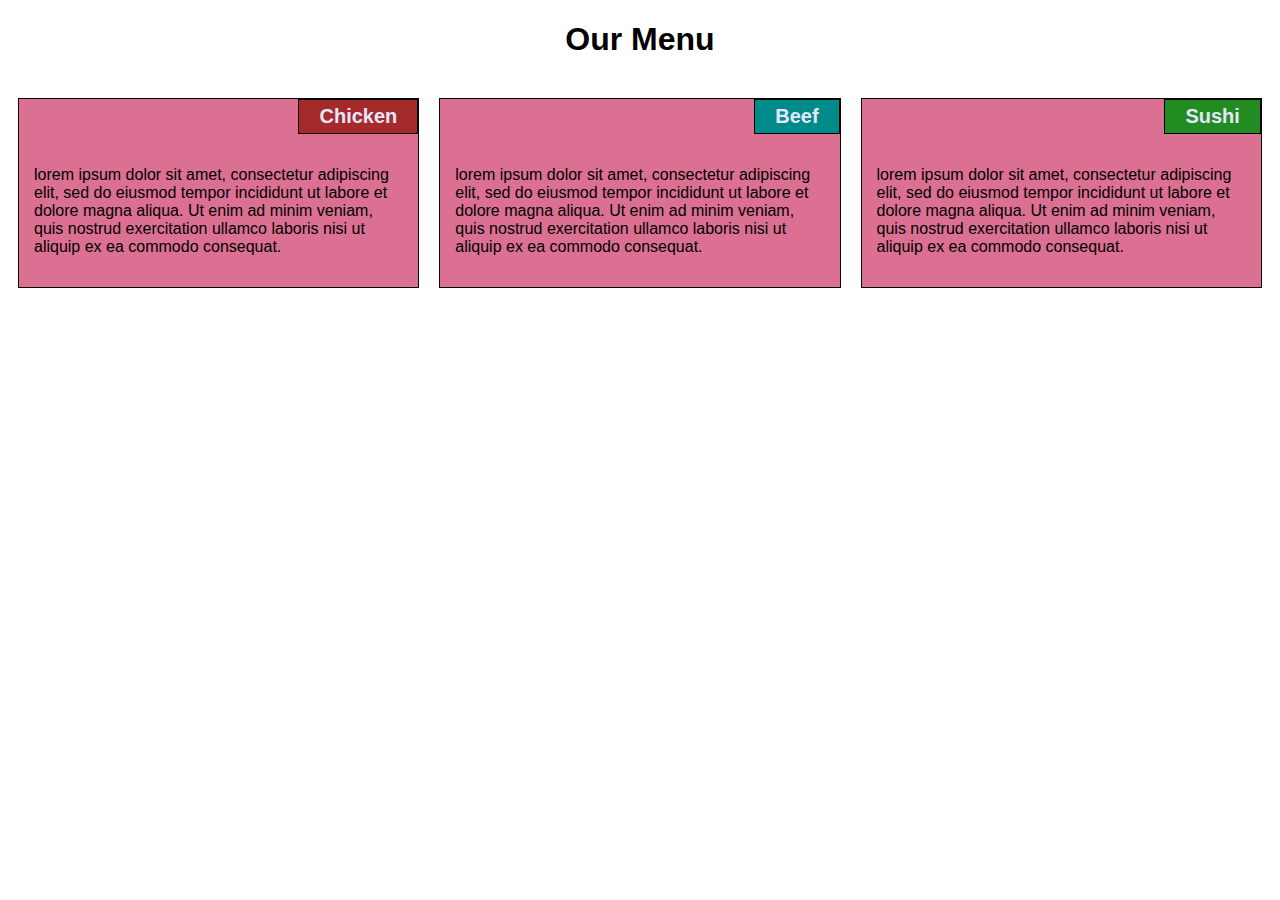
<file: module2_solution/index.html>
<!DOCTYPE html>
<html>
<head>
	<meta charset="utf-8">
	<title>Module 2 Assignment Solution</title>
	<meta name="viewport" content="width=device-width, initial-scale=1">
	<link rel="stylesheet" href="css/style.css">
</head>

<body>
	<h1>Our Menu</h1>

	<div class="col-lg-4 col-md-6 col-sm-12">
		<section>
			<h2 id="chicken">Chicken</h2>
			<p>lorem ipsum dolor sit amet, consectetur adipiscing elit, sed do eiusmod tempor incididunt ut labore et dolore magna aliqua. Ut enim ad minim veniam, quis nostrud exercitation ullamco laboris nisi ut aliquip ex ea commodo consequat.</p>
		</section>	
	</div>

	<div class="col-lg-4 col-md-6 col-sm-12">
		<section>
			<h2 id="beef">Beef</h2>
			<p>lorem ipsum dolor sit amet, consectetur adipiscing elit, sed do eiusmod tempor incididunt ut labore et dolore magna aliqua. Ut enim ad minim veniam, quis nostrud exercitation ullamco laboris nisi ut aliquip ex ea commodo consequat.</p>
		</section>
	</div>

	<div class="col-lg-4 col-md-12 col-sm-12">
		<section>
			<h2 id="sushi">Sushi</h2>
			<p>lorem ipsum dolor sit amet, consectetur adipiscing elit, sed do eiusmod tempor incididunt ut labore et dolore magna aliqua. Ut enim ad minim veniam, quis nostrud exercitation ullamco laboris nisi ut aliquip ex ea commodo consequat.</p>
		</section>
	</div>
</body>
</html>
</file>
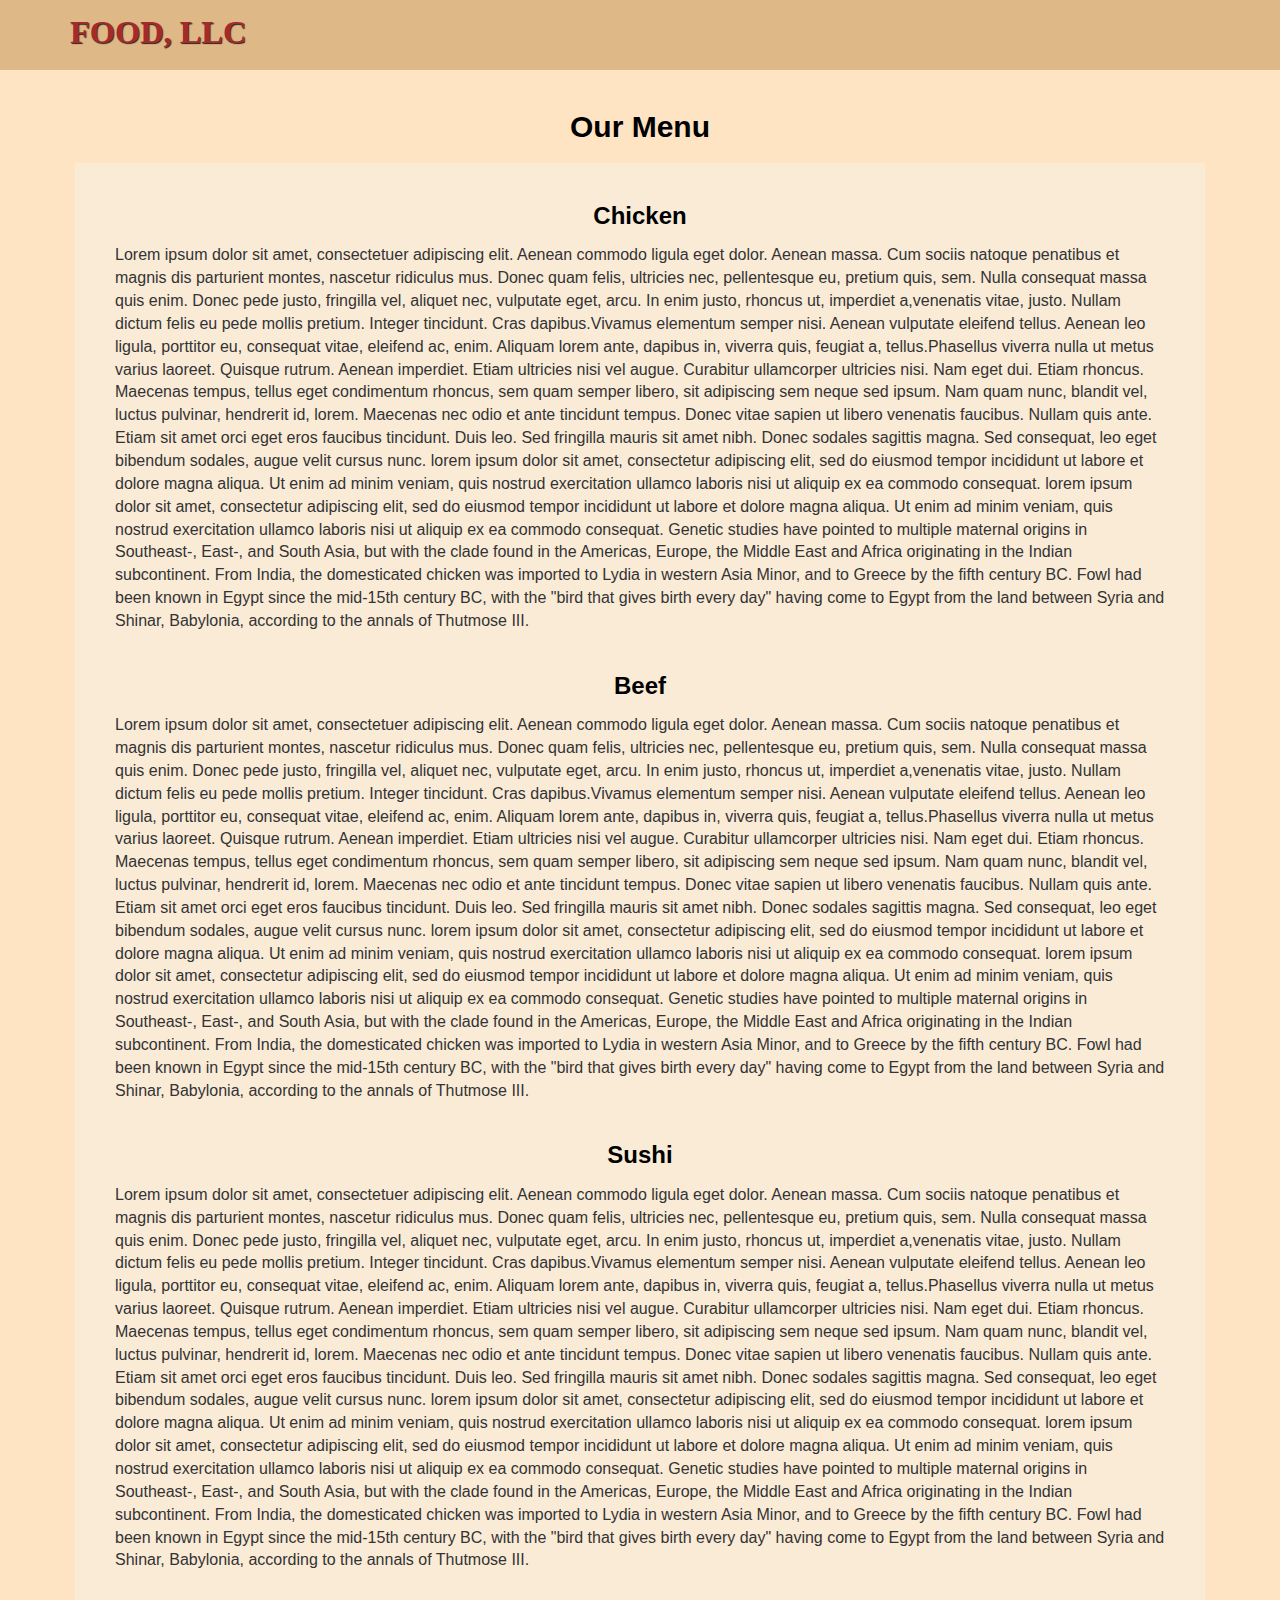
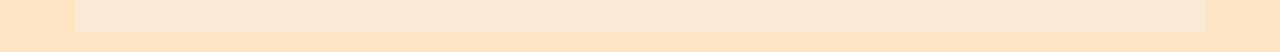
<file: module3_solution/index.html>
<!DOCTYPE html>
<html lang="en">
<head>
	<meta charset="utf-8">
	<meta http-equiv="X-UA-Compatible" content="IE=edge">
	<meta name="viewport" content="width=device-width, initial-scale=1">
	<title>Food LLC</title>
	<link rel="stylesheet" href="css/bootstrap.min.css">
	<link rel="stylesheet" href="css/styles.css">
</head>
<body>
	<header>
		<nav id="header-nav" class="navbar navbar-default">
			<div class="container">
				<div class="navbar-header">
					<div class="navbar-brand">
						<a href="index.html"><h1>Food, LLC</h1></a>
			    	</div>

			    	<button type="button" class="navbar-toggle collapsed" data-toggle="collapse" data-target="#collpasable-nav" aria-expanded="false">
			    		<span class="sr-only">Toggle navigation</span>
						<span class="icon-bar"></span>
						<span class="icon-bar"></span>
						<span class="icon-bar"></span>
		        	</button>	
				</div>
			
				<div id="collpasable-nav" class="collapse navbar-collapse">
					<ul id="nav-list" class="nav navbar-nav navbar-right visible-xs">
						<li><a href="#chicken">Chicken</a></li>
						<li><a href="#beef">Beef</a></li>
						<li><a href="#sushi">Sushi</a></li>
					</ul>
				</div>
			</div>
		</nav>
	</header>

	<div id="main-content" class="container">
		<h2 id="page-heading" class="text-center">Our Menu</h2>
		<section class="row">
			<div id="main-text" class="col-xs-12">
				<div class="text-background">
					<h3 id="chicken" class="text-center">Chicken</h3>
					<p>Lorem ipsum dolor sit amet, consectetuer adipiscing elit. Aenean commodo ligula eget dolor.
						Aenean
						massa. Cum sociis natoque penatibus et magnis dis parturient montes, nascetur ridiculus mus.
						Donec
						quam
						felis, ultricies nec, pellentesque eu, pretium quis, sem. Nulla consequat massa quis enim.
						Donec
						pede
						justo, fringilla vel, aliquet nec, vulputate eget, arcu. In enim justo, rhoncus ut, imperdiet
						a,venenatis vitae, justo. Nullam dictum felis eu pede mollis pretium. Integer tincidunt. Cras
						dapibus.Vivamus elementum semper nisi. Aenean vulputate eleifend tellus. Aenean leo ligula,
						porttitor
						eu,
						consequat vitae, eleifend ac, enim. Aliquam lorem ante, dapibus in, viverra quis, feugiat a,
						tellus.Phasellus viverra nulla ut metus varius laoreet. Quisque rutrum. Aenean imperdiet. Etiam
						ultricies nisi vel augue. Curabitur ullamcorper ultricies nisi. Nam eget dui. Etiam rhoncus.
						Maecenas
						tempus, tellus eget condimentum rhoncus, sem quam semper libero, sit adipiscing sem neque sed
						ipsum.
						Nam quam nunc, blandit vel, luctus pulvinar, hendrerit id, lorem. Maecenas nec odio et ante
						tincidunt
						tempus. Donec vitae sapien ut libero venenatis faucibus. Nullam quis ante. Etiam sit amet orci
						eget
						eros
						faucibus tincidunt. Duis leo. Sed fringilla mauris sit amet nibh. Donec sodales sagittis magna.
						Sed
						consequat, leo eget bibendum sodales, augue velit cursus nunc. lorem ipsum dolor sit amet, consectetur adipiscing elit, sed do eiusmod tempor incididunt ut labore et dolore magna aliqua. Ut enim ad minim veniam, quis nostrud exercitation ullamco laboris nisi ut aliquip ex ea commodo consequat. lorem ipsum dolor sit amet, consectetur adipiscing elit, sed do eiusmod tempor incididunt ut labore et dolore magna aliqua. Ut enim ad minim veniam, quis nostrud exercitation ullamco laboris nisi ut aliquip ex ea commodo consequat. Genetic studies have pointed to multiple maternal origins in Southeast-, East-, and South Asia, but with the clade found in the Americas, Europe, the Middle East and Africa originating in the Indian subcontinent. From India, the domesticated chicken was imported to Lydia in western Asia Minor, and to Greece by the fifth century BC. Fowl had been known in Egypt since the mid-15th century BC, with the "bird that gives birth every day" having come to Egypt from the land between Syria and Shinar, Babylonia, according to the annals of Thutmose III.
					</p>

					<h3 id="beef" class="text-center">Beef</h3>
					<p>Lorem ipsum dolor sit amet, consectetuer adipiscing elit. Aenean commodo ligula eget dolor.
						Aenean
						massa. Cum sociis natoque penatibus et magnis dis parturient montes, nascetur ridiculus mus.
						Donec
						quam
						felis, ultricies nec, pellentesque eu, pretium quis, sem. Nulla consequat massa quis enim.
						Donec
						pede
						justo, fringilla vel, aliquet nec, vulputate eget, arcu. In enim justo, rhoncus ut, imperdiet
						a,venenatis vitae, justo. Nullam dictum felis eu pede mollis pretium. Integer tincidunt. Cras
						dapibus.Vivamus elementum semper nisi. Aenean vulputate eleifend tellus. Aenean leo ligula,
						porttitor
						eu,
						consequat vitae, eleifend ac, enim. Aliquam lorem ante, dapibus in, viverra quis, feugiat a,
						tellus.Phasellus viverra nulla ut metus varius laoreet. Quisque rutrum. Aenean imperdiet. Etiam
						ultricies nisi vel augue. Curabitur ullamcorper ultricies nisi. Nam eget dui. Etiam rhoncus.
						Maecenas
						tempus, tellus eget condimentum rhoncus, sem quam semper libero, sit adipiscing sem neque sed
						ipsum.
						Nam quam nunc, blandit vel, luctus pulvinar, hendrerit id, lorem. Maecenas nec odio et ante
						tincidunt
						tempus. Donec vitae sapien ut libero venenatis faucibus. Nullam quis ante. Etiam sit amet orci
						eget
						eros
						faucibus tincidunt. Duis leo. Sed fringilla mauris sit amet nibh. Donec sodales sagittis magna.
						Sed
						consequat, leo eget bibendum sodales, augue velit cursus nunc. lorem ipsum dolor sit amet, consectetur adipiscing elit, sed do eiusmod tempor incididunt ut labore et dolore magna aliqua. Ut enim ad minim veniam, quis nostrud exercitation ullamco laboris nisi ut aliquip ex ea commodo consequat. lorem ipsum dolor sit amet, consectetur adipiscing elit, sed do eiusmod tempor incididunt ut labore et dolore magna aliqua. Ut enim ad minim veniam, quis nostrud exercitation ullamco laboris nisi ut aliquip ex ea commodo consequat. Genetic studies have pointed to multiple maternal origins in Southeast-, East-, and South Asia, but with the clade found in the Americas, Europe, the Middle East and Africa originating in the Indian subcontinent. From India, the domesticated chicken was imported to Lydia in western Asia Minor, and to Greece by the fifth century BC. Fowl had been known in Egypt since the mid-15th century BC, with the "bird that gives birth every day" having come to Egypt from the land between Syria and Shinar, Babylonia, according to the annals of Thutmose III.
					</p>

					<h3 id="sushi" class="text-center">Sushi</h3>
					<p>Lorem ipsum dolor sit amet, consectetuer adipiscing elit. Aenean commodo ligula eget dolor.
						Aenean
						massa. Cum sociis natoque penatibus et magnis dis parturient montes, nascetur ridiculus mus.
						Donec
						quam
						felis, ultricies nec, pellentesque eu, pretium quis, sem. Nulla consequat massa quis enim.
						Donec
						pede
						justo, fringilla vel, aliquet nec, vulputate eget, arcu. In enim justo, rhoncus ut, imperdiet
						a,venenatis vitae, justo. Nullam dictum felis eu pede mollis pretium. Integer tincidunt. Cras
						dapibus.Vivamus elementum semper nisi. Aenean vulputate eleifend tellus. Aenean leo ligula,
						porttitor
						eu,
						consequat vitae, eleifend ac, enim. Aliquam lorem ante, dapibus in, viverra quis, feugiat a,
						tellus.Phasellus viverra nulla ut metus varius laoreet. Quisque rutrum. Aenean imperdiet. Etiam
						ultricies nisi vel augue. Curabitur ullamcorper ultricies nisi. Nam eget dui. Etiam rhoncus.
						Maecenas
						tempus, tellus eget condimentum rhoncus, sem quam semper libero, sit adipiscing sem neque sed
						ipsum.
						Nam quam nunc, blandit vel, luctus pulvinar, hendrerit id, lorem. Maecenas nec odio et ante
						tincidunt
						tempus. Donec vitae sapien ut libero venenatis faucibus. Nullam quis ante. Etiam sit amet orci
						eget
						eros
						faucibus tincidunt. Duis leo. Sed fringilla mauris sit amet nibh. Donec sodales sagittis magna.
						Sed
						consequat, leo eget bibendum sodales, augue velit cursus nunc. lorem ipsum dolor sit amet, consectetur adipiscing elit, sed do eiusmod tempor incididunt ut labore et dolore magna aliqua. Ut enim ad minim veniam, quis nostrud exercitation ullamco laboris nisi ut aliquip ex ea commodo consequat. lorem ipsum dolor sit amet, consectetur adipiscing elit, sed do eiusmod tempor incididunt ut labore et dolore magna aliqua. Ut enim ad minim veniam, quis nostrud exercitation ullamco laboris nisi ut aliquip ex ea commodo consequat. Genetic studies have pointed to multiple maternal origins in Southeast-, East-, and South Asia, but with the clade found in the Americas, Europe, the Middle East and Africa originating in the Indian subcontinent. From India, the domesticated chicken was imported to Lydia in western Asia Minor, and to Greece by the fifth century BC. Fowl had been known in Egypt since the mid-15th century BC, with the "bird that gives birth every day" having come to Egypt from the land between Syria and Shinar, Babylonia, according to the annals of Thutmose III.
					</p>
				</div>
			</div>
		</section>
	</div>

	<script src="js/jquery-2.1.4.min.js"></script>
	<script src="js/bootstrap.min.js"></script>
</body>
</html>
</file>
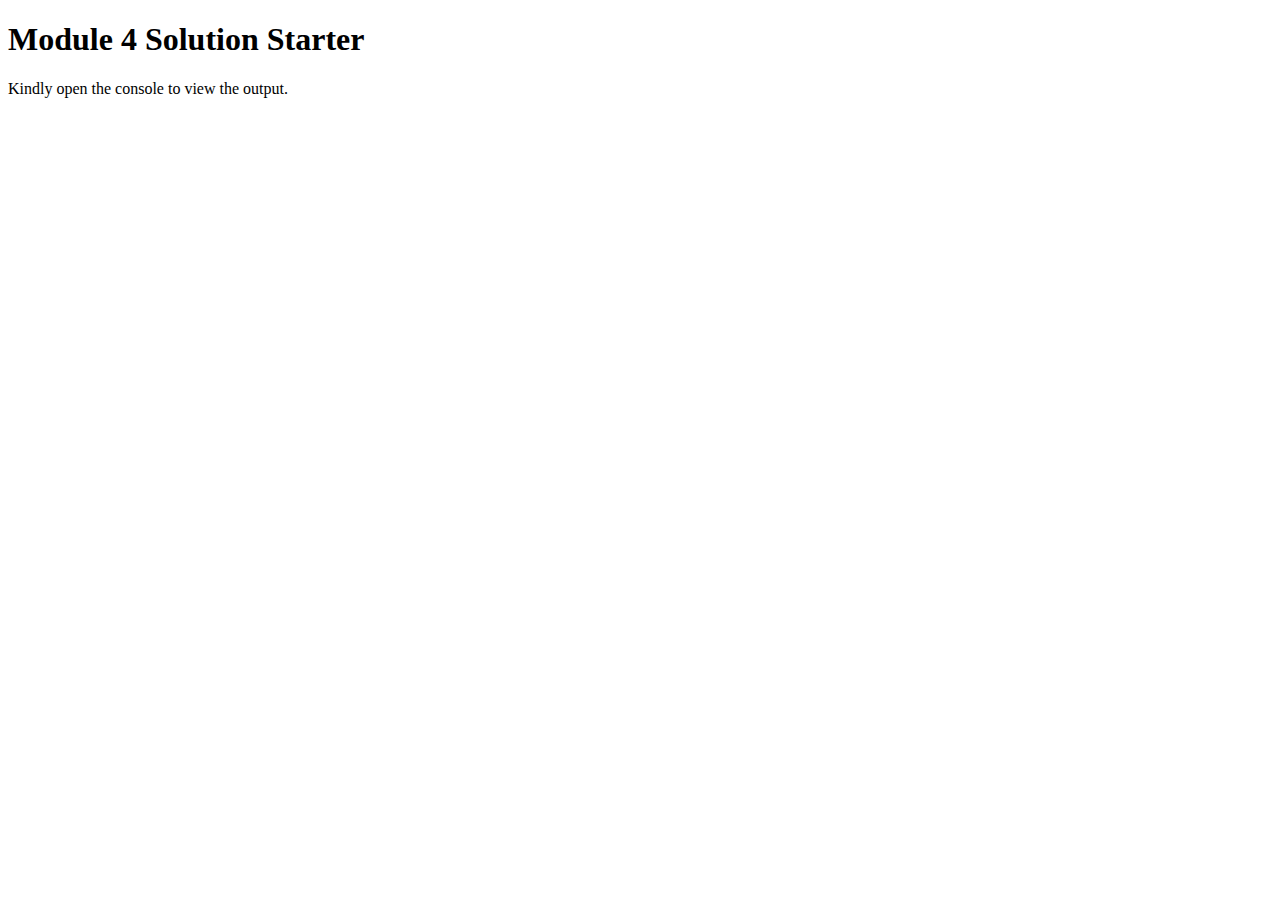
<file: module4_solution/index.html>
<!DOCTYPE html>
<html>
<head>
  <meta charset="utf-8">
  <title>Module 4 Solution Starter</title>
  <script>
    var names = []; // DO NOT REMOVE
  </script>
  <script src="SpeakHello.js"></script>
  <script src="SpeakGoodBye.js"></script>
  <script src="script.js"></script>
</head>
<body>
  <h1>Module 4 Solution Starter</h1>
  <p>Kindly open the console to view the output.</p>
</body>
</html>
</file>
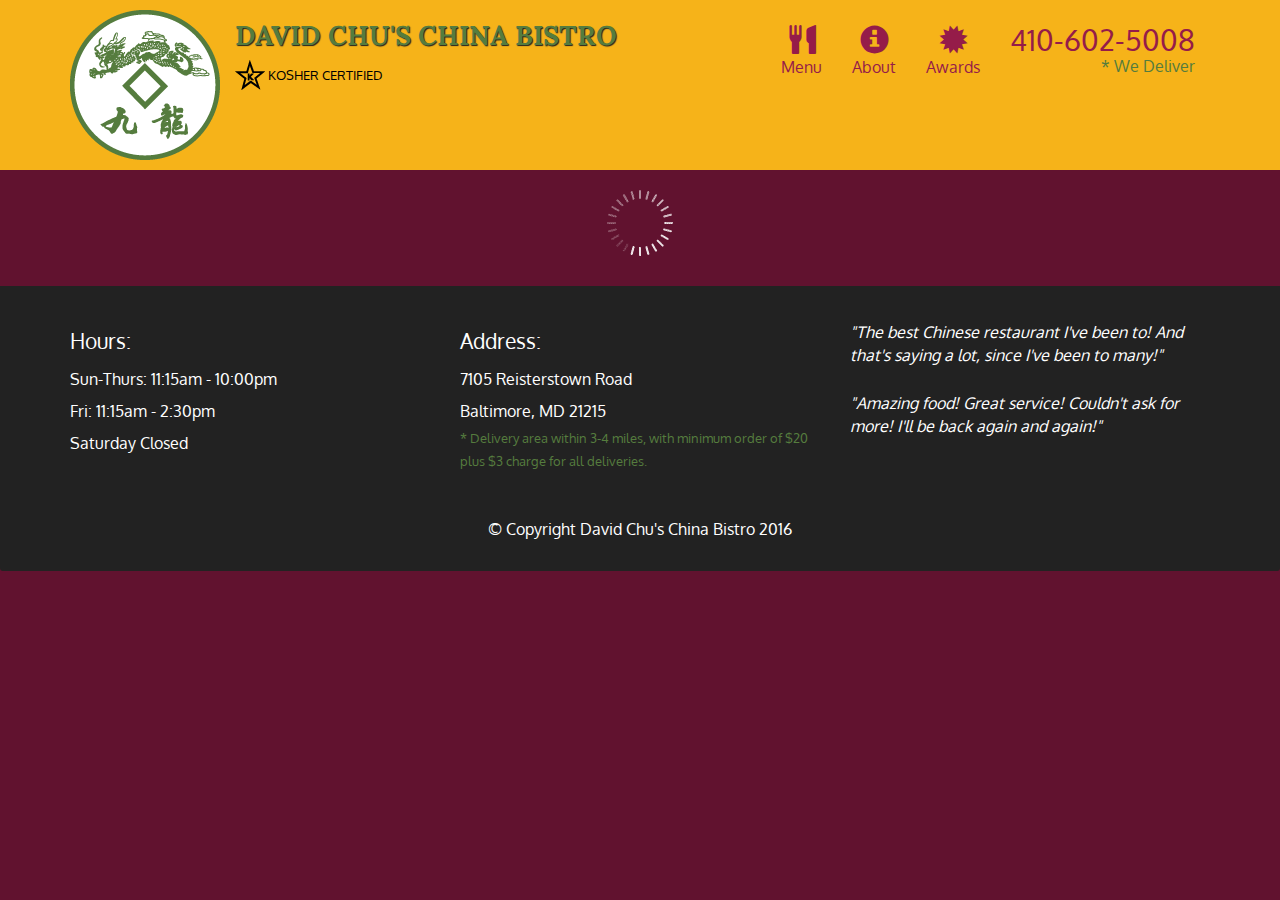
<file: module5-solution/index.html>
<!doctype html>
<html lang="en">
  <head>
    <meta charset="utf-8">
    <meta http-equiv="X-UA-Compatible" content="IE=edge">
    <meta name="viewport" content="width=device-width, initial-scale=1">
    <title>David Chu's China Bistro</title>
    <link rel="stylesheet" href="css/bootstrap.min.css">
    <link rel="stylesheet" href="css/styles.css">
    <link href='https://fonts.googleapis.com/css?family=Oxygen:400,300,700' rel='stylesheet' type='text/css'>
    <link href='https://fonts.googleapis.com/css?family=Lora' rel='stylesheet' type='text/css'>
  </head>
<body>
  <header>
    <nav id="header-nav" class="navbar navbar-default">
      <div class="container">
        <div class="navbar-header">
          <a href="index.html" class="pull-left visible-md visible-lg">
            <div id="logo-img" alt="Logo image"></div>
          </a>

          <div class="navbar-brand">
            <a href="index.html"><h1>David Chu's China Bistro</h1></a>
            <p>
              <img src="images/star-k-logo.png" alt="Kosher certification">
              <span>Kosher Certified</span>
            </p>
          </div>

          <button id="navbarToggle" type="button" class="navbar-toggle collapsed" data-toggle="collapse" data-target="#collapsable-nav" aria-expanded="false">
            <span class="sr-only">Toggle navigation</span>
            <span class="icon-bar"></span>
            <span class="icon-bar"></span>
            <span class="icon-bar"></span>
          </button>
        </div>
        
        <div id="collapsable-nav" class="collapse navbar-collapse">
           <ul id="nav-list" class="nav navbar-nav navbar-right">
            <li id="navHomeButton" class="visible-xs active">
              <a href="index.html">
                <span class="glyphicon glyphicon-home"></span> Home</a>
            </li>
            <li id="navMenuButton">
              <a href="#" onclick="$dc.loadMenuCategories();">
                <span class="glyphicon glyphicon-cutlery"></span><br class="hidden-xs"> Menu</a>
            </li>
            <li>
              <a href="#">
                <span class="glyphicon glyphicon-info-sign"></span><br class="hidden-xs"> About</a>
            </li>
            <li>
              <a href="#">
                <span class="glyphicon glyphicon-certificate"></span><br class="hidden-xs"> Awards</a>
            </li>
            <li id="phone" class="hidden-xs">
              <a href="tel:410-602-5008">
                <span>410-602-5008</span></a><div>* We Deliver</div>
            </li>
          </ul><!-- #nav-list -->
        </div><!-- .collapse .navbar-collapse -->
      </div><!-- .container -->
    </nav><!-- #header-nav -->
  </header>

  <div id="call-btn" class="visible-xs">
    <a class="btn" href="tel:410-602-5008">
    <span class="glyphicon glyphicon-earphone"></span>
    410-602-5008
    </a>
  </div>
  <div id="xs-deliver" class="text-center visible-xs">* We Deliver</div>

  <div id="main-content" class="container"></div>

  <footer class="panel-footer">
    <div class="container">
      <div class="row">
        <section id="hours" class="col-sm-4">
          <span>Hours:</span><br>
          Sun-Thurs: 11:15am - 10:00pm<br>
          Fri: 11:15am - 2:30pm<br>
          Saturday Closed
          <hr class="visible-xs">
        </section>
        <section id="address" class="col-sm-4">
          <span>Address:</span><br>
          7105 Reisterstown Road<br>
          Baltimore, MD 21215
          <p>* Delivery area within 3-4 miles, with minimum order of $20 plus $3 charge for all deliveries.</p>
          <hr class="visible-xs">
        </section>
        <section id="testimonials" class="col-sm-4">
          <p>"The best Chinese restaurant I've been to! And that's saying a lot, since I've been to many!"</p>
          <p>"Amazing food! Great service! Couldn't ask for more! I'll be back again and again!"</p>
        </section>
      </div>
      <div class="text-center">&copy; Copyright David Chu's China Bistro 2016</div>
    </div>
  </footer>

  <!-- jQuery (Bootstrap JS plugins depend on it) -->
  <script src="js/jquery-2.1.4.min.js"></script>
  <script src="js/bootstrap.min.js"></script>
  <script src="js/ajax-utils.js"></script>
  <script src="js/script.js"></script>
</body>
</html>
</file>
<file: module2_solution/css/style.css>
* {
  box-sizing: border-box;
  font-family: "Comic Sans MS", cursive, sans-serif;
}
h1 {
  text-align: center;
  color: black;
  margin-bottom: 30px;
}

section {
  border: 1px solid black;
  background-color: #DB7093;
  margin: 10px;
}

section>h2 {
  float: right;
  border: 1px solid black;
  color: lavender;
  font-size: 125%;
  padding: 5px 20px 5px 20px;
  margin-top: 0;
  
}
section>p {
  clear: right;
  width: 100%;
  padding: 15px;
}

#chicken {
  background-color: #A52A2A;
}

#beef {
  background-color: #008B8B;
}

#sushi {
  background-color: #228B22;
}


/********** Desktop version **********/
@media (min-width: 992px) {
  .col-lg-1, .col-lg-2, .col-lg-3, .col-lg-4, .col-lg-5, .col-lg-6, .col-lg-7, .col-lg-8, .col-lg-9, .col-lg-10, .col-lg-11, .col-lg-12 {
    float: left;
  }
  .col-lg-1 {
    width: 8.33%;
  }
  .col-lg-2 {
    width: 16.66%;
  }
  .col-lg-3 {
    width: 25%;
  }
  .col-lg-4 {
    width: 33.33%;
  }
  .col-lg-5 {
    width: 41.66%;
  }
  .col-lg-6 {
    width: 50%;
  }
  .col-lg-7 {
    width: 58.33%;
  }
  .col-lg-8 {
    width: 66.66%;
  }
  .col-lg-9 {
    width: 74.99%;
  }
  .col-lg-10 {
    width: 83.33%;
  }
  .col-lg-11 {
    width: 91.66%;
  }
  .col-lg-12 {
    width: 100%;
  }
}

/********** Tablet version **********/
@media (min-width: 768px) and (max-width: 991px) {
  .col-md-1, .col-md-2, .col-md-3, .col-md-4, .col-md-5, .col-md-6, .col-md-7, .col-md-8, .col-md-9, .col-md-10, .col-md-11, .col-md-12 {
    float: left;
  }
  .col-md-1 {
    width: 8.33%;
  }
  .col-md-2 {
    width: 16.66%;
  }
  .col-md-3 {
    width: 25%;
  }
  .col-md-4 {
    width: 33.33%;
  }
  .col-md-5 {
    width: 41.66%;
  }
  .col-md-6 {
    width: 50%;
  }
  .col-md-7 {
    width: 58.33%;
  }
  .col-md-8 {
    width: 66.66%;
  }
  .col-md-9 {
    width: 74.99%;
  }
  .col-md-10 {
    width: 83.33%;
  }
  .col-md-11 {
    width: 91.66%;
  }
  .col-md-12 {
    width: 100%;
  }
}

/********** Mobile version **********/
@media (max-width: 767px) {
  .col-sm-1, .col-sm-2, .col-sm-3, .col-sm-4, .col-sm-5, .col-sm-6, .col-sm-7, .col-sm-8, .col-sm-9, .col-sm-10, .col-sm-11, .col-sm-12 {
    float: left;
  }
  .col-sm-1 {
    width: 8.33%;
  }
  .col-sm-2 {
    width: 16.66%;
  }
  .col-sm-3 {
    width: 25%;
  }
  .col-sm-4 {
    width: 33.33%;
  }
  .col-sm-5 {
    width: 41.66%;
  }
  .col-sm-6 {
    width: 50%;
  }
  .col-sm-7 {
    width: 58.33%;
  }
  .col-sm-8 {
    width: 66.66%;
  }
  .col-sm-9 {
    width: 74.99%;
  }
  .col-sm-10 {
    width: 83.33%;
  }
  .col-sm-11 {
    width: 91.66%;
  }
  .col-sm-12 {
    width: 100%;
  }
}
</file>
<file: module3_solution/css/styles.css>
body {
  font-size: 16px;
  font-family: 'Oxygen', sans-serif;
  background-color: #ffe4c4;
}

#header-nav {
  background-color: #deb887;
  border-radius: 0;
  border: 0;
  min-height: 70px;
}

.navbar-brand {
  padding-top: 20px;
  margin-bottom: 20px;
}

.navbar-brand h1 {
  font-family: 'Lora', serif;
  color: #a52a2a;
  font-size: 1.8em;
  text-transform: uppercase;
  font-weight: bold;
  text-shadow: 1px 1px 1px #222;
  margin-top: 0px;
  margin-bottom: 20px;
  line-height: .75;
}

.navbar-brand a:hover, .navbar-brand a:focus {
  text-decoration: none;
}

#nav-list {
  margin-top: 10px;
}

#nav-list a {
  color: #a52a2a;
  text-align: center;
  font-weight: bold;
}

#nav-list a:hover {
  background: rgb(236, 236, 209);
}

.navbar-header button.navbar-toggle, .navbar-header .icon-bar {
  border: 1px solid #a52a2a;
}

.navbar-header button.navbar-toggle {
  clear-both;
  margin-top: 20px;
}

#page-heading {
    font-weight: bold;
    color: black;
    margin-bottom: 20px;
}

#chicken, #beef, #sushi {
  font-weight: bold;
  color: black;
  margin-bottom: 15px;
}

#main-content {
  padding: 0px 20px 20px 20px;
}

.text-background {
  padding: 20px 40px 20px 40px;
  background-color: #faebd7;
  overflow: hidden;
}
 p {
  margin-bottom: 40px;
  border-color: 1px solid black;
 }
</file>
<file: module5-solution/css/styles.css>
body {
  font-size: 16px;
  color: #fff;
  background-color: #61122f;
  font-family: 'Oxygen', sans-serif;
}

/** HEADER **/
#header-nav {
  background-color: #f6b319;
  border-radius: 0;
  border: 0;
}

#logo-img {
  background: url('../images/restaurant-logo_large.png') no-repeat;
  width: 150px;
  height: 150px;
  margin: 10px 15px 10px 0;
}

.navbar-brand {
  padding-top: 25px;
}
.navbar-brand h1 { /* Restaurant name */
  font-family: 'Lora', serif;
  color: #557c3e;
  font-size: 1.5em;
  text-transform: uppercase;
  font-weight: bold;
  text-shadow: 1px 1px 1px #222;
  margin-top: 0;
  margin-bottom: 0;
  line-height: .75;
}
.navbar-brand a:hover, .navbar-brand a:focus {
  text-decoration: none;
}
.navbar-brand p { /* Kosher cert */
  color: #000;
  text-transform: uppercase;
  font-size: .7em;
  margin-top: 15px;
}
.navbar-brand p span { /* Star-K */
  vertical-align: middle;
}

#nav-list {
  margin-top: 10px;
}
#nav-list a {
  color: #951C49;
  text-align: center;
}
#nav-list a:hover {
  background: #E7E7E7;
}
#nav-list a span {
  font-size: 1.8em;
}

#phone {
  margin-top: 5px;
}
#phone a { /* Phone number */
  text-align: right;
  padding-bottom: 0;
}
#phone div { /* We Deliver */
  color: #557c3e;
  text-align: right;
  padding-right: 15px;
}

.navbar-header button.navbar-toggle, .navbar-header .icon-bar {
  border: 1px solid #61122f;
}
.navbar-header button.navbar-toggle {
  clear: both;
  margin-top: -30px;
}
/* END HEADER */

/* FOOTER */
.panel-footer {
  margin-top: 30px;
  padding-top: 35px;
  padding-bottom: 30px;
  background-color: #222;
  border-top: 0;
}
.panel-footer div.row {
  margin-bottom: 35px;
}
#hours, #address {
  line-height: 2;
}
#hours > span, #address > span {
  font-size: 1.3em;
}
#address p {
  color: #557c3e;
  font-size: .8em;
  line-height: 1.8;
}
#testimonials {
  font-style: italic;
}
#testimonials p:nth-child(2) {
  margin-top: 25px;
}
/* END FOOTER */



/* HOME PAGE */
.container .jumbotron {
  box-shadow: 0 0 50px #3F0C1F;
  border: 2px solid #3F0C1F;
}

#menu-tile, #specials-tile, #map-tile {
  height: 250px;
  width: 100%;
  margin-bottom: 15px;
  position: relative;
  border: 2px solid #3F0C1F;
  overflow: hidden;
}
#menu-tile:hover, #specials-tile:hover, #map-tile:hover {
  box-shadow: 0 1px 5px 1px #cccccc;
}
#menu-tile {
  background: url('../images/menu-tile.jpg') no-repeat;
  background-position: center;
}
#specials-tile {
  background: url('../images/specials-tile.jpg') no-repeat;
  background-position: center;
}
#menu-tile span, #specials-tile span, #map-tile span {
  position: absolute;
  bottom: 0;
  right: 0;
  width: 100%;
  text-align: center;
  font-size: 1.6em;
  text-transform: uppercase;
  background-color: #000;
  color: #fff;
  opacity: .8;
}
/* END HOME PAGE */

/* MENU CATEGORIES PAGE */
.category-tile { 
  position: relative;
  border: 2px solid #3F0C1F;
  overflow: hidden;
  width: 200px;
  height: 200px;
  margin: 0 auto 15px;
}
.category-tile span {
  position: absolute;
  bottom: 0;
  right: 0;
  width: 100%;
  text-align: center;
  font-size: 1.2em;
  text-transform: uppercase;
  background-color: #000;
  color: #fff;
  opacity: .8;
}
.category-tile:hover {
  box-shadow: 0 1px 5px 1px #cccccc;
}

#menu-categories-title + div {
  margin-bottom: 50px;
}
/* END MENU CATEGORIES PAGE */

/* SINGLE CATEGORY PAGE */
.menu-item-tile {
  margin-bottom: 25px;
}
.menu-item-tile hr {
  width: 80%;
}
.menu-item-tile .menu-item-price {
  font-size: 1.1em;
  text-align: right;
  margin-top: -15px;
  margin-right: -15px;
}
.menu-item-tile .menu-item-price span {
  font-size: .6em;
}
.menu-item-photo {
  position: relative;
  border: 2px solid #3F0C1F; 
  overflow: hidden;
  padding: 0;
  margin-right: -15px;
  margin-left: auto;
  margin-bottom: 20px;
  max-width: 250px;
}
.menu-item-photo div {
  position: absolute;
  bottom: 0;
  right: 0;
  width: 80px;
  background-color: #557c3e;
  text-align: center;
}
.menu-item-description {
  padding-right: 30px;
}
h3.menu-item-title {
  margin: 0 0 10px;
}
.menu-item-details {
  font-size: .9em;
  font-style: italic;
}
/* END SINGLE CATEGORY PAGE */


/********** Large devices only **********/
@media (min-width: 1200px) {
  .container .jumbotron {
    background: url('../images/jumbotron_1200.jpg') no-repeat;
    height: 675px;
  }
}

/********** Medium devices only **********/
@media (min-width: 992px) and (max-width: 1199px) {
  /* Header */
  #logo-img {
    background: url('../images/restaurant-logo_medium.png') no-repeat;
    width: 100px;
    height: 100px;
    margin: 5px 5px 5px 0;
  }
  /* End Header */

  /* Home Page */
  .container .jumbotron {
    background: url('../images/jumbotron_992.jpg') no-repeat;
    height: 558px;
  }
  /* End Home Page */
}

/********** Small devices only **********/
@media (min-width: 768px) and (max-width: 991px) {
  /* Home Page */
  .container .jumbotron {
    background: url('../images/jumbotron_768.jpg') no-repeat;
    height: 432px;
  }
  /* End Home Page */
}

/********** Extra small devices only **********/
@media (max-width: 767px) {
  /* Header */
  .navbar-brand {
    padding-top: 10px;
    height: 80px;
  }
  .navbar-brand h1 { /* Restaurant name */
    padding-top: 10px;
    font-size: 5vw; /* 1vw = 1% of viewport width */
  }
  .navbar-brand p { /* Kosher cert */
    font-size: .6em;
    margin-top: 12px;
  }
  .navbar-brand p img { /* Star-K */
    height: 20px;
  }

  #collapsable-nav a { /* Collapsed nav menu text */
    font-size: 1.2em;
  }
  #collapsable-nav a span { /* Collapsed nav menu glyph */
    font-size: 1em;
    margin-right: 5px;
  }

  #call-btn > a {
    font-size: 1.5em;
    display: block;
    margin: 0 20px;
    padding: 10px;
    border: 2px solid #fff;
    background-color: #f6b319;
    color: #951c49;
  }
  #xs-deliver {
    margin-top: 5px;
    font-size: .7em;
    letter-spacing: .1em;
    text-transform: uppercase;
  }
  /* End Header */

  /* Footer */
  .panel-footer section {
    margin-bottom: 30px;
    text-align: center;
  }
  .panel-footer section:nth-child(3) {
    margin-bottom: 0; /* margin already exists on the whole row */
  }
  .panel-footer section hr {
    width: 50%;
  }
  /* End Footer */

  /* Home Page */
  .container .jumbotron {
    margin-top: 30px;
    padding: 0;
  }
  #menu-tile, #specials-tile {
    width: 360px;
    margin: 0 auto 15px;
  }

  .menu-item-photo {
    margin-right: auto;
  }
  .menu-item-tile .menu-item-price {
    text-align: center;
  }
  .menu-item-description {
    text-align: center;;
  }
}


/********** Super extra small devices Only :-) (e.g., iPhone 4) **********/
@media (max-width: 479px) {
  /* Header */
  .navbar-brand h1 { /* Restaurant name */
    padding-top: 5px;
    font-size: 6vw;
  }
  /* End Header */
  
  /* Home page */
  #menu-tile, #specials-tile {
    width: 280px;
    margin: 0 auto 15px;
  }

  .col-xxs-12 {
    position: relative;
    min-height: 1px;
    padding-right: 15px;
    padding-left: 15px;
    float: left;
    width: 100%;
  }
}
</file>
